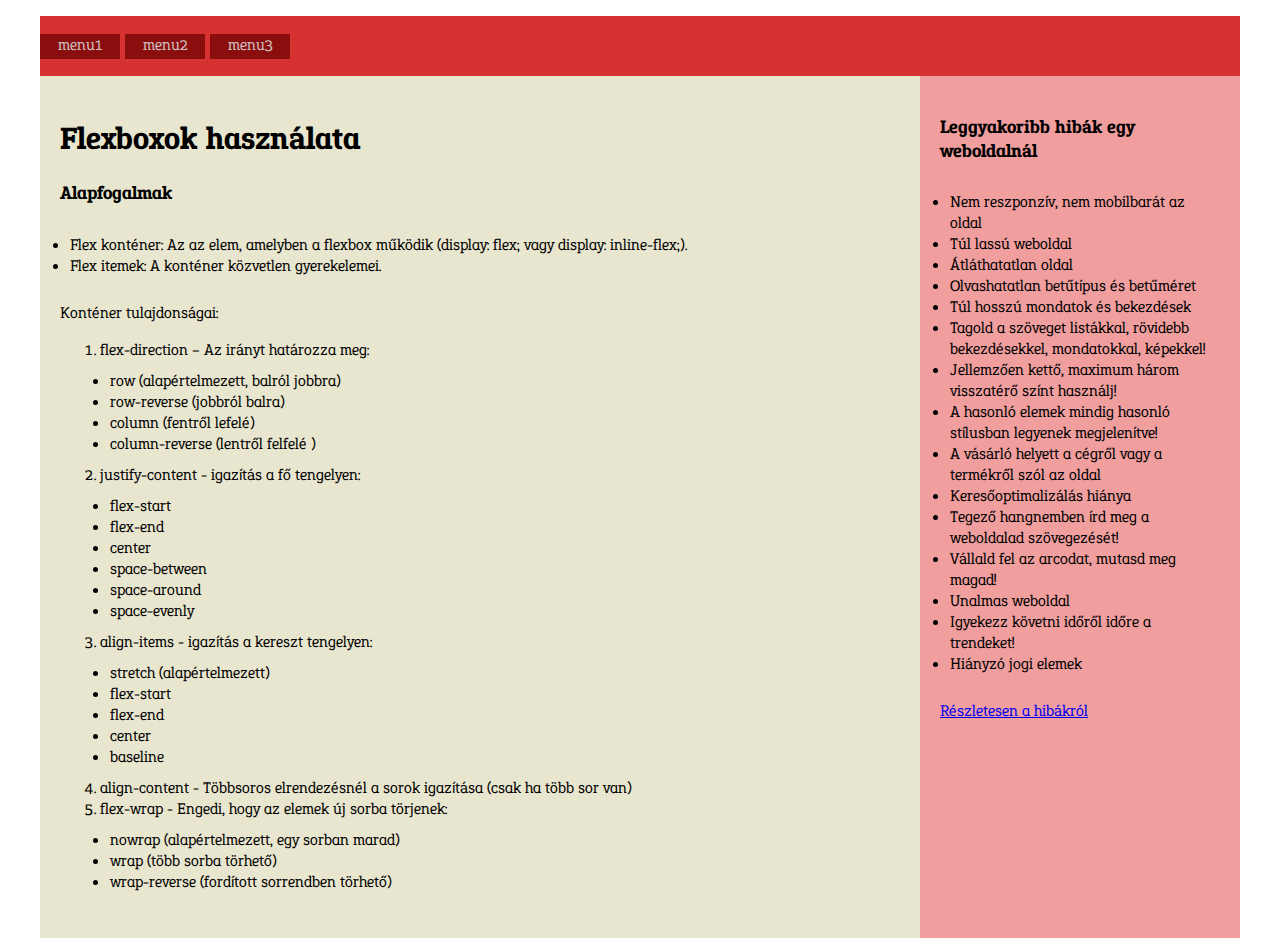
<file: index.html>
<!DOCTYPE html>
<html lang="en">

<head>
    <meta charset="UTF-8">
    <meta http-equiv="X-UA-Compatible" content="IE=edge">
    <meta name="viewport" content="width=device-width, initial-scale=1.0">
    <title>Document</title>
    <link rel="stylesheet" href="style-flex.css">
    <link rel="stylesheet" href="https://fonts.googleapis.com/css?family=Sofia">
    

</head>

<body>
    <nav>
        <ul>
            <li><a href="#">menu1</a></li>
            <li><a href="#">menu2</a></li>
            <li><a href="#">menu3</a></li>
        </ul>
    </nav>
    <div class="content">
        <main>
            <h1>Flexboxok használata</h1>
            <h3>Alapfogalmak</h3>
            <ul>
                <li>Flex konténer: Az az elem, amelyben a flexbox működik (display: flex; vagy display: inline-flex;).</li>
                <li>Flex itemek: A konténer közvetlen gyerekelemei.</li>
            </ul>
            <p>Konténer tulajdonságai:</p>
            <ol>
                <li>flex-direction – Az irányt határozza meg:
                    <ul>
                        <li>row (alapértelmezett, balról jobbra)</li>
                        <li>row-reverse (jobbról balra)</li>
                        <li>column (fentről lefelé)</li>
                        <li>column-reverse (lentről felfelé )</li>
                    </ul>  
                </li>
                <li>justify-content - igazítás a fő tengelyen:
                    <ul>
                        <li>flex-start</li>
                        <li>flex-end</li>
                        <li>center</li>
                        <li>space-between</li>
                        <li>space-around</li>
                        <li>space-evenly</li>
                    </ul>
                </li>
                <li>align-items - igazítás a kereszt tengelyen:
                    <ul>
                        <li>stretch (alapértelmezett)</li>
                        <li>flex-start</li>
                        <li>flex-end</li>
                        <li>center</li>
                        <li>baseline</li>
                    </ul>
                </li>
                <li>align-content - Többsoros elrendezésnél a sorok igazítása (csak ha több sor van)</li>
                <li>flex-wrap - Engedi, hogy az elemek új sorba törjenek:
                    <ul>
                        <li>nowrap (alapértelmezett, egy sorban marad)</li>
                        <li>wrap (több sorba törhető)</li>
                        <li>wrap-reverse (fordított sorrendben törhető)</li>
                    </ul>
                </li>
            </ol>
        </main>
        <aside>
            <h3>Leggyakoribb hibák egy weboldalnál</h3>
            <ul>
                <li>Nem reszponzív, nem mobilbarát az oldal</li>
                <li> Túl lassú weboldal</li>
                <li>Átláthatatlan oldal</li>
                <li>Olvashatatlan betűtípus és betűméret</li>
                <li>Túl hosszú mondatok és bekezdések</li>
                <li>Tagold a szöveget listákkal, rövidebb bekezdésekkel, mondatokkal, képekkel!</li>
                <li>Jellemzően kettő, maximum három visszatérő színt használj!</li>
                <li>A hasonló elemek mindig hasonló stílusban legyenek megjelenítve!</li>
                <li>A vásárló helyett a cégről vagy a termékről szól az oldal</li>
                <li>Keresőoptimalizálás hiánya</li>
                <li>Tegező hangnemben írd meg a weboldalad szövegezését!</li>
                <li>Vállald fel az arcodat, mutasd meg magad!</li>
                <li>Unalmas weboldal</li>
                <li>Igyekezz követni időről időre a trendeket!</li>
                <li>Hiányzó jogi elemek</li>
            </ul>
            <a href="https://produkton.hu/weboldal/weboldal-hibak/">Részletesen a hibákról</a>
        </aside>
    </div>
</body>

</html>
</file>
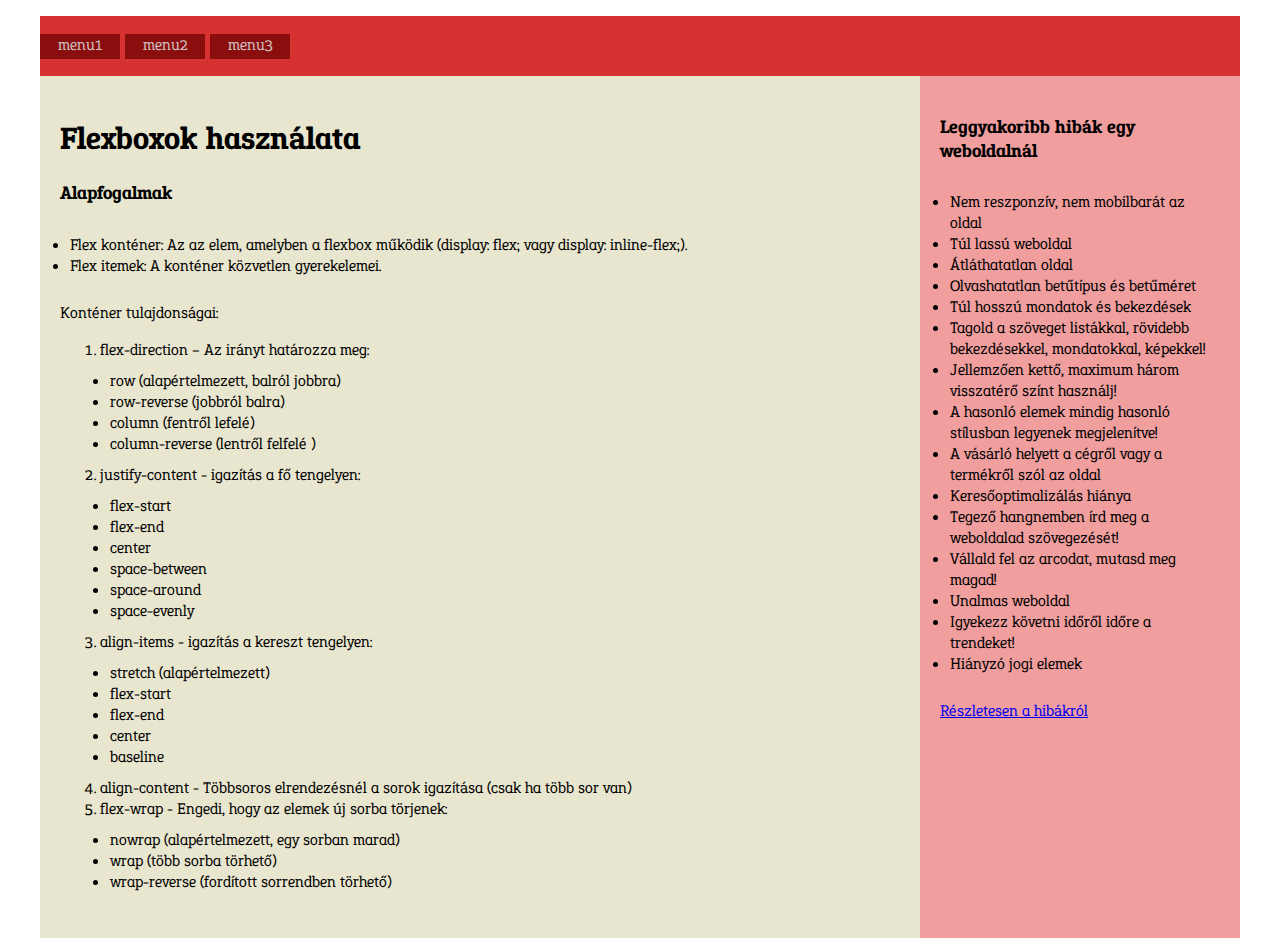
<file: tipikusWeboldal.html>
<!DOCTYPE html>
<html lang="en">

<head>
    <meta charset="UTF-8">
    <meta http-equiv="X-UA-Compatible" content="IE=edge">
    <meta name="viewport" content="width=device-width, initial-scale=1.0">
    <title>Document</title>
    <link rel="stylesheet" href="style-flex.css">

</head>

<body>
    <nav>
        <ul>
            <li><a href="#">menu1</a></li>
            <li><a href="#">menu2</a></li>
            <li><a href="#">menu3</a></li>
        </ul>
    </nav>
    <div class="content">
        <main>
            <h1>Flexboxok használata</h1>
            <h3>Alapfogalmak</h3>
            <ul>
                <li>Flex konténer: Az az elem, amelyben a flexbox működik (display: flex; vagy display: inline-flex;).</li>
                <li>Flex itemek: A konténer közvetlen gyerekelemei.</li>
            </ul>
            <p>Konténer tulajdonságai:</p>
            <ol>
                <li>flex-direction – Az irányt határozza meg:
                    <ul>
                        <li>row (alapértelmezett, balról jobbra)</li>
                        <li>row-reverse (jobbról balra)</li>
                        <li>column (fentről lefelé)</li>
                        <li>column-reverse (lentről felfelé )</li>
                    </ul>  
                </li>
                <li>justify-content - igazítás a fő tengelyen:
                    <ul>
                        <li>flex-start</li>
                        <li>flex-end</li>
                        <li>center</li>
                        <li>space-between</li>
                        <li>space-around</li>
                        <li>space-evenly</li>
                    </ul>
                </li>
                <li>align-items - igazítás a kereszt tengelyen:
                    <ul>
                        <li>stretch (alapértelmezett)</li>
                        <li>flex-start</li>
                        <li>flex-end</li>
                        <li>center</li>
                        <li>baseline</li>
                    </ul>
                </li>
                <li>align-content - Többsoros elrendezésnél a sorok igazítása (csak ha több sor van)</li>
                <li>flex-wrap - Engedi, hogy az elemek új sorba törjenek:
                    <ul>
                        <li>nowrap (alapértelmezett, egy sorban marad)</li>
                        <li>wrap (több sorba törhető)</li>
                        <li>wrap-reverse (fordított sorrendben törhető)</li>
                    </ul>
                </li>
            </ol>
        </main>
        <aside>
            <h3>Leggyakoribb hibák egy weboldalnál</h3>
            <ul>
                <li>Nem reszponzív, nem mobilbarát az oldal</li>
                <li> Túl lassú weboldal</li>
                <li>Átláthatatlan oldal</li>
                <li>Olvashatatlan betűtípus és betűméret</li>
                <li>Túl hosszú mondatok és bekezdések</li>
                <li>Tagold a szöveget listákkal, rövidebb bekezdésekkel, mondatokkal, képekkel!</li>
                <li>Jellemzően kettő, maximum három visszatérő színt használj!</li>
                <li>A hasonló elemek mindig hasonló stílusban legyenek megjelenítve!</li>
                <li>A vásárló helyett a cégről vagy a termékről szól az oldal</li>
                <li>Keresőoptimalizálás hiánya</li>
                <li>Tegező hangnemben írd meg a weboldalad szövegezését!</li>
                <li>Vállald fel az arcodat, mutasd meg magad!</li>
                <li>Unalmas weboldal</li>
                <li>Igyekezz követni időről időre a trendeket!</li>
                <li>Hiányzó jogi elemek</li>
            </ul>
            <a href="https://produkton.hu/weboldal/weboldal-hibak/">Részletesen a hibákról</a>
        </aside>
    </div>
</body>

</html>
</file>
<file: style-flex.css>
@import url('https://fonts.googleapis.com/css2?family=Epunda+Slab:ital,wght@0,300..900;1,300..900&family=Roboto:ital,wght@0,100..900;1,100..900&display=swap');

body{
    max-width: 1200px;
    margin: 0 auto;
    font-family: "Epunda Slab", serif;    
}

nav{

    height: 60px;
    background-color: rgb(214, 50, 50);

}

nav a{

    height: 25px;
    width: 80px;
    background-color: rgb(139, 14, 14);
    display: flex;
    justify-content: center;
    text-decoration: none;
    color: black;
    color: rgb(206, 192, 192);


}


nav ul{

    list-style-type: none;
    display: flex;
    gap: 5px;
    align-items: center;
    padding: 0;
    height: 60px;
}


.content{

    min-height:calc(100vh - 140px) ;
    display: flex;
}


main{

    background-color: rgb(233, 230, 207);
    padding: 20px;
    flex: 3;
}


main ul{

    list-style-type: disc;
    padding: 10px;

}


aside ul{

    padding: 10px;

}


aside{

    background-color: rgb(240, 158, 158);
    padding: 20px;
    flex: 1;
}



@media screen and (max-width: 600px) {

        .content{
        flex-direction: column;    
    }

    main{

        order: 2;
    }

    aside{

        order: 1;
    }
    
}
</file>
